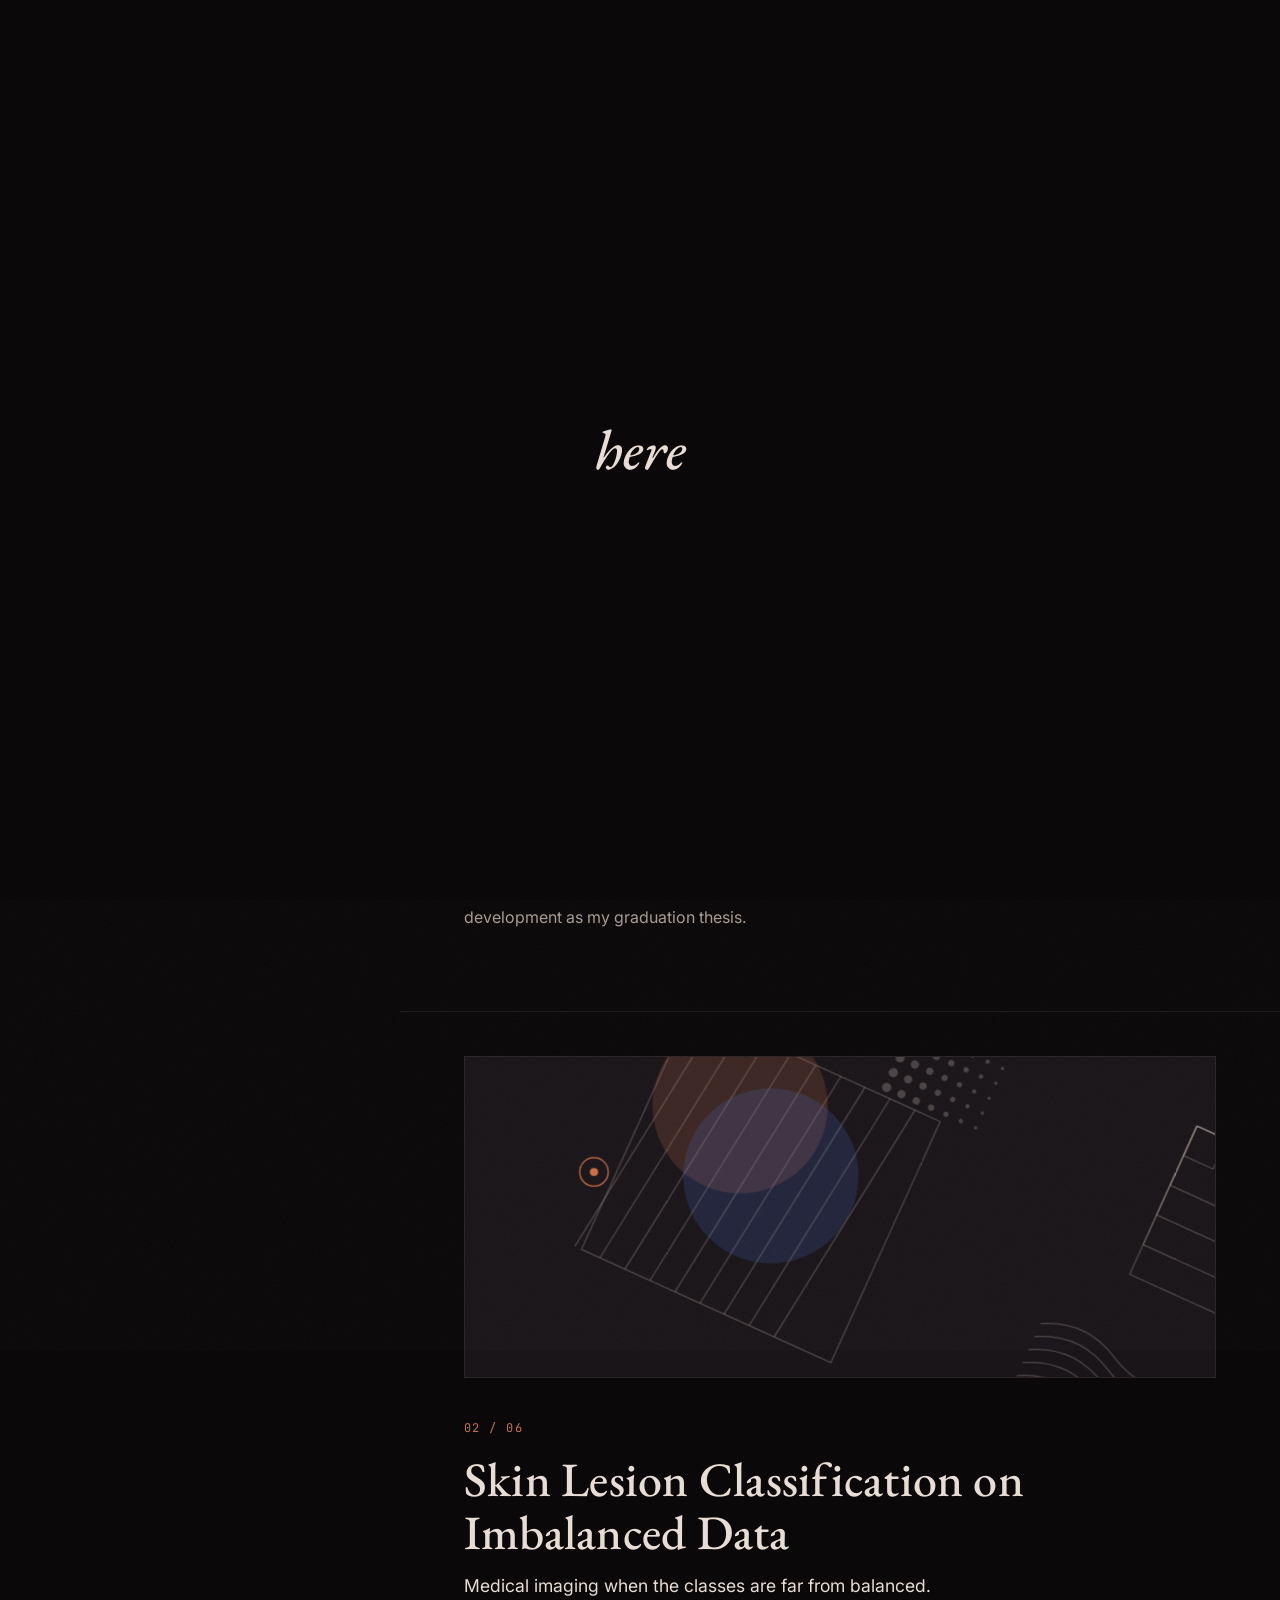
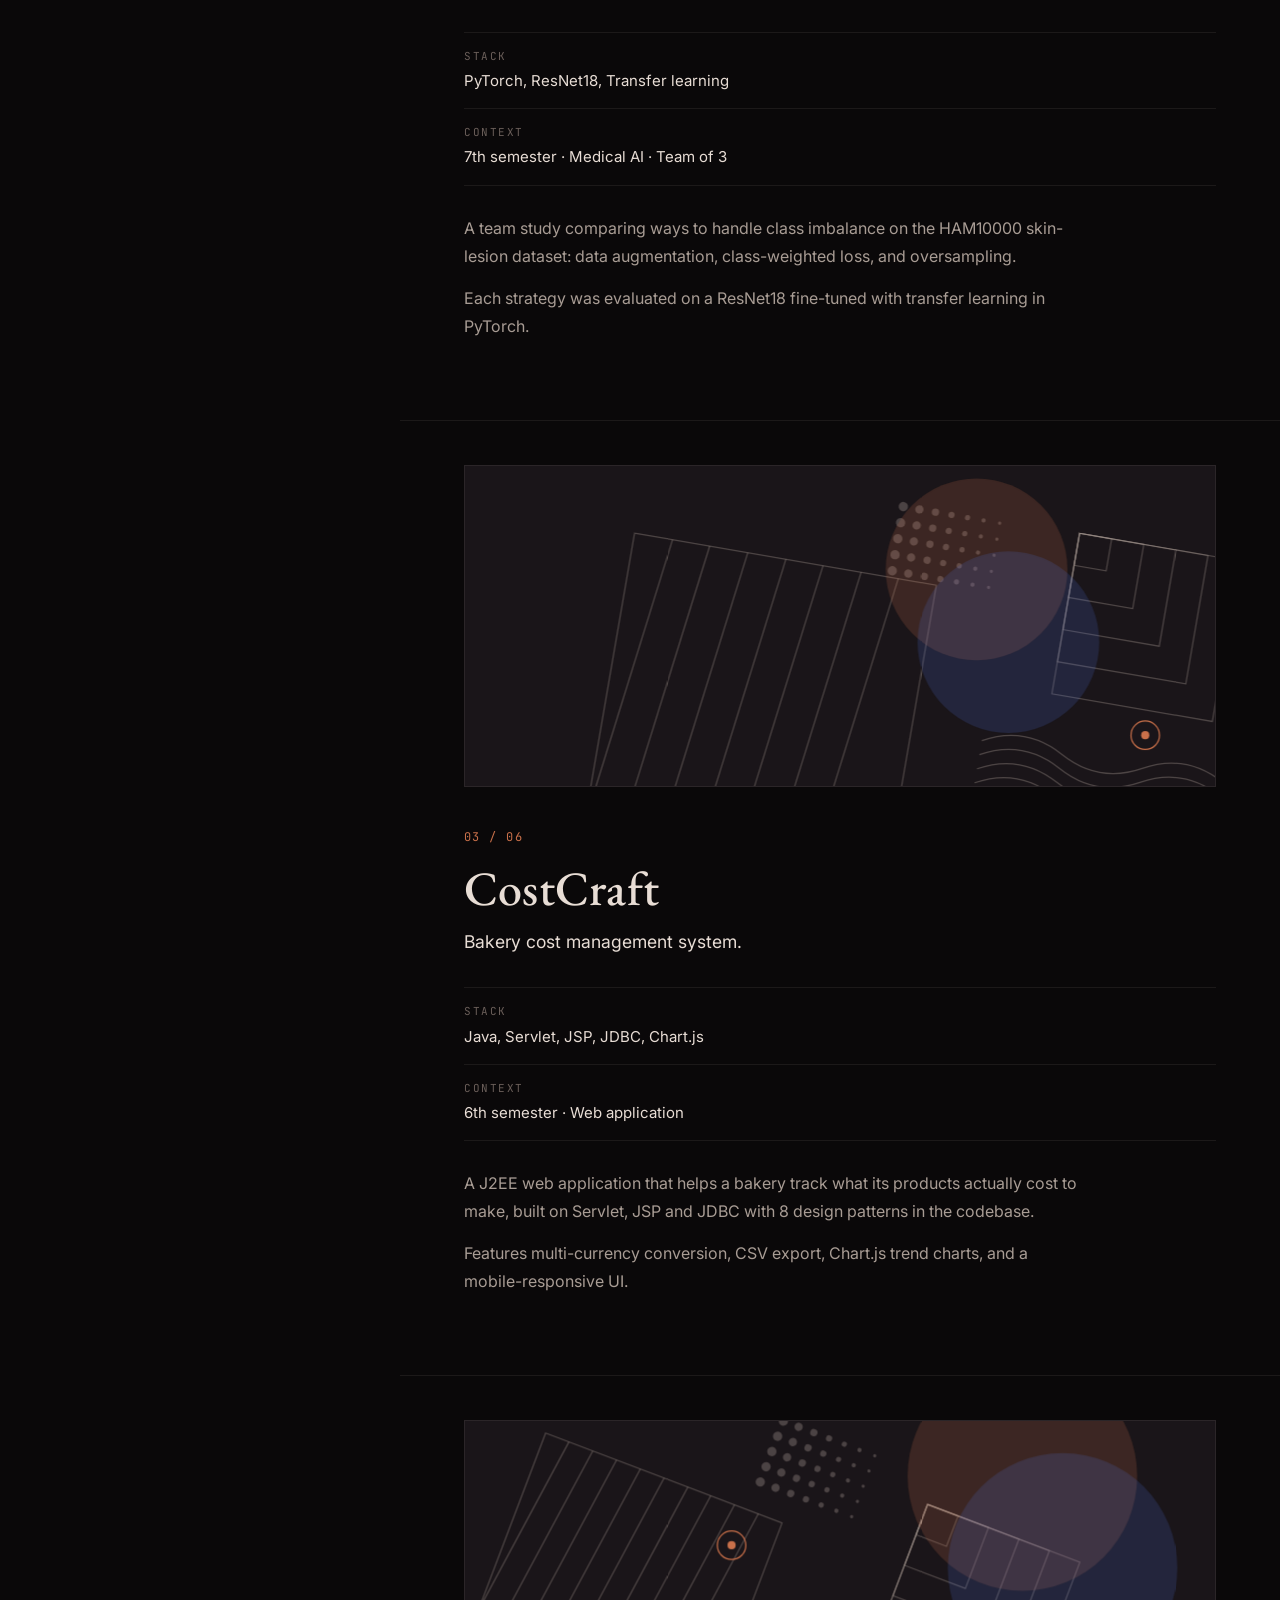
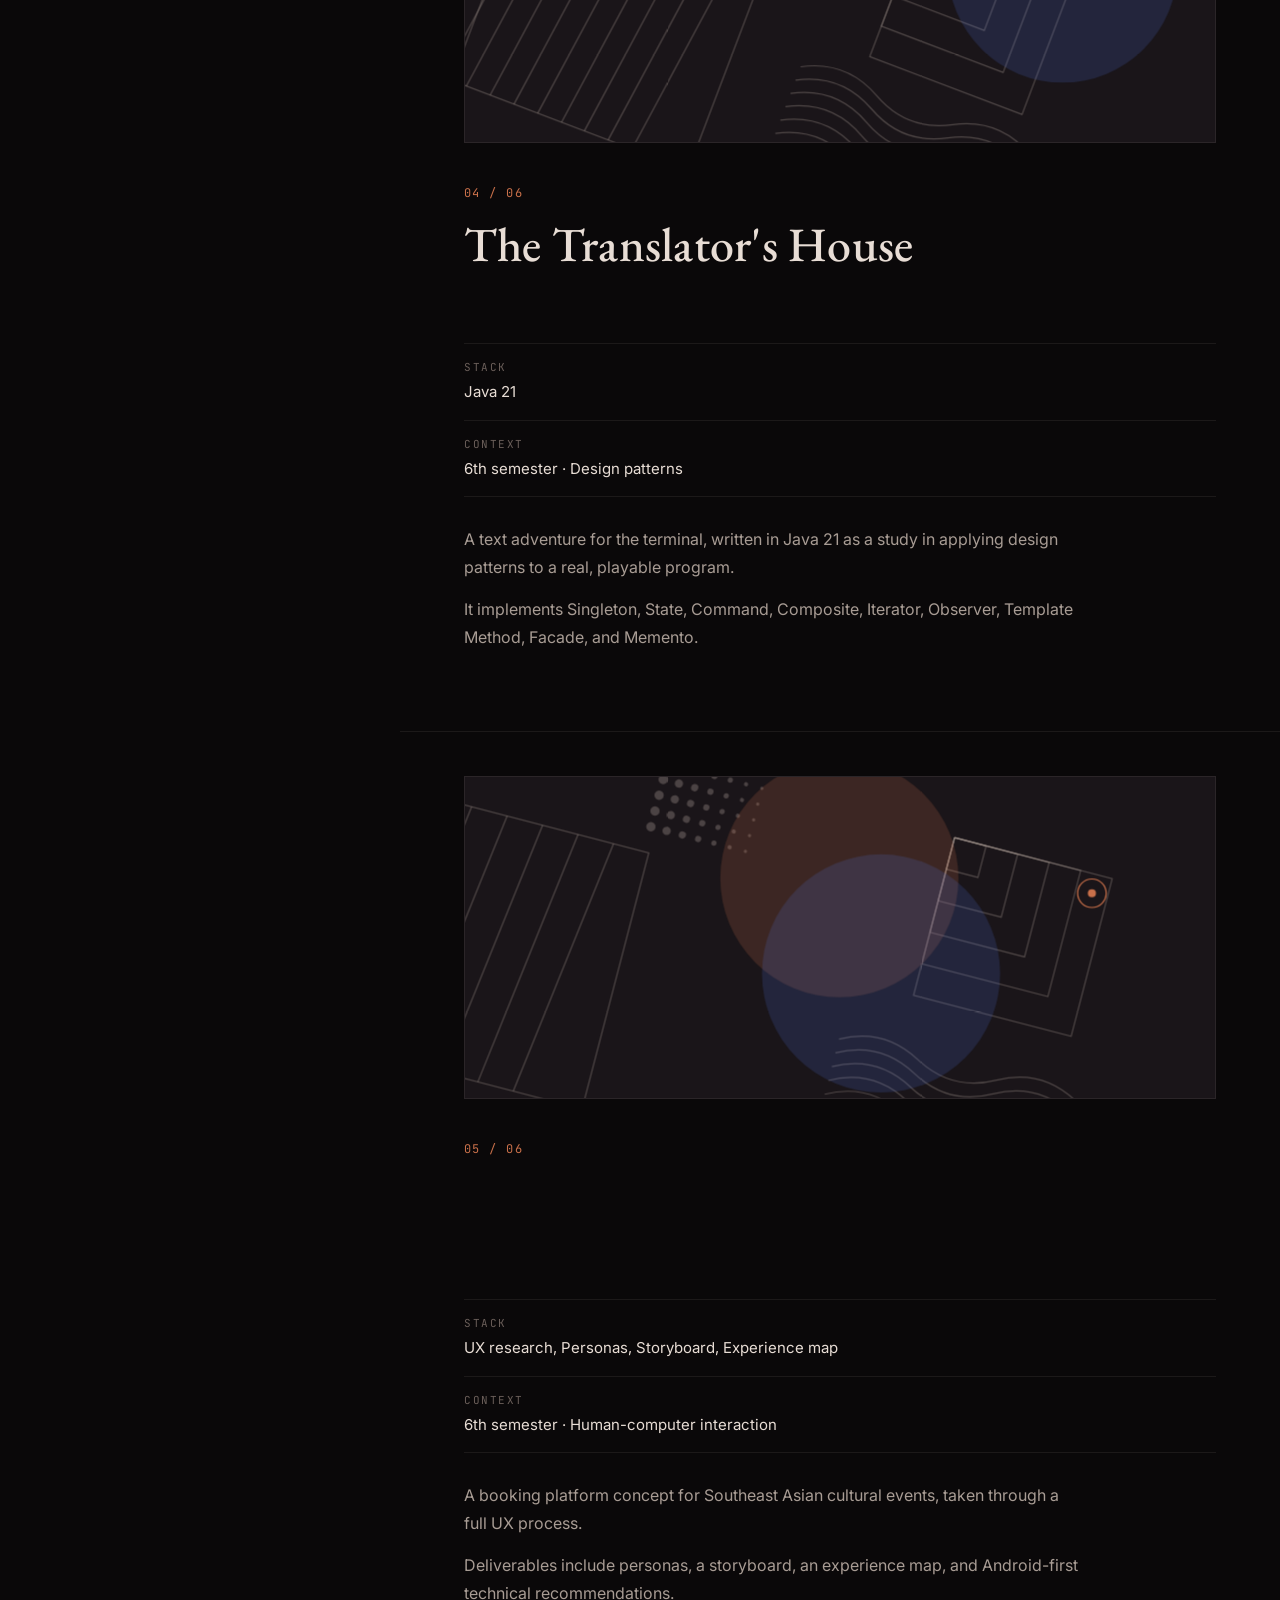
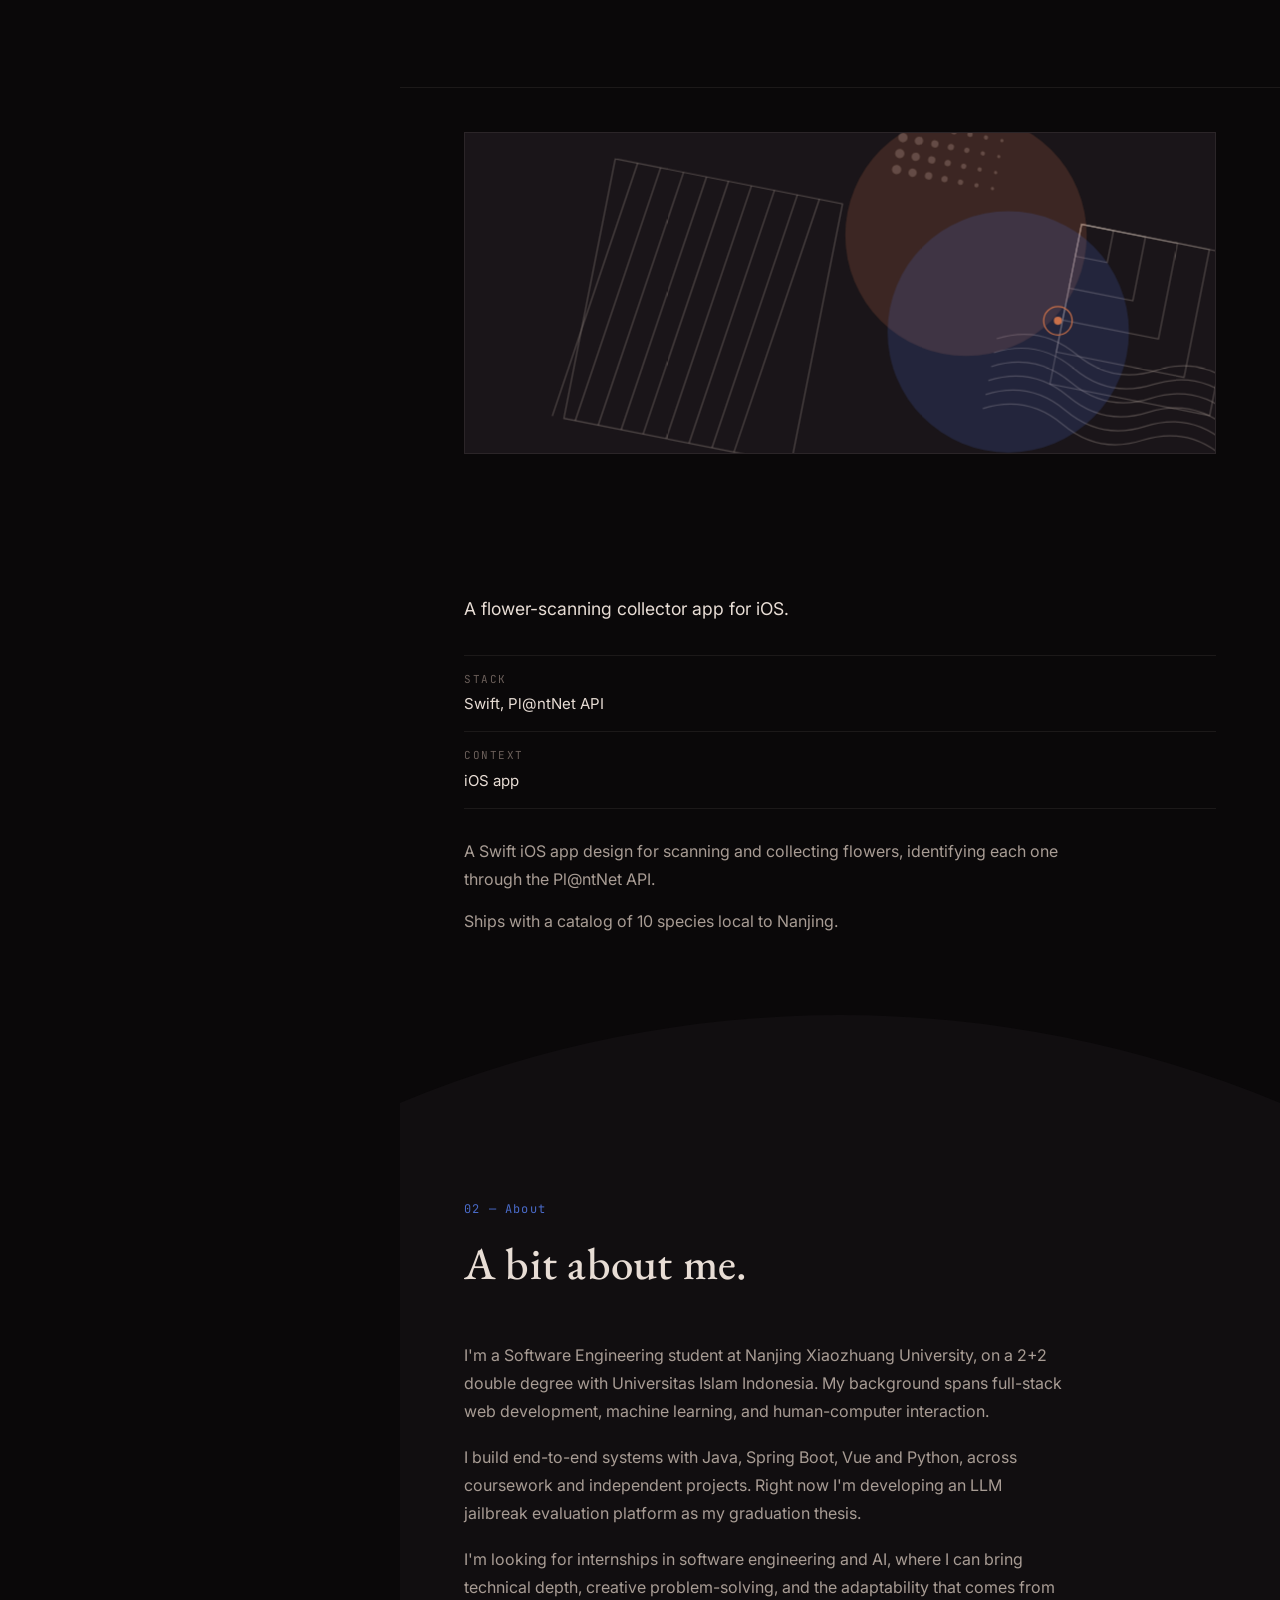
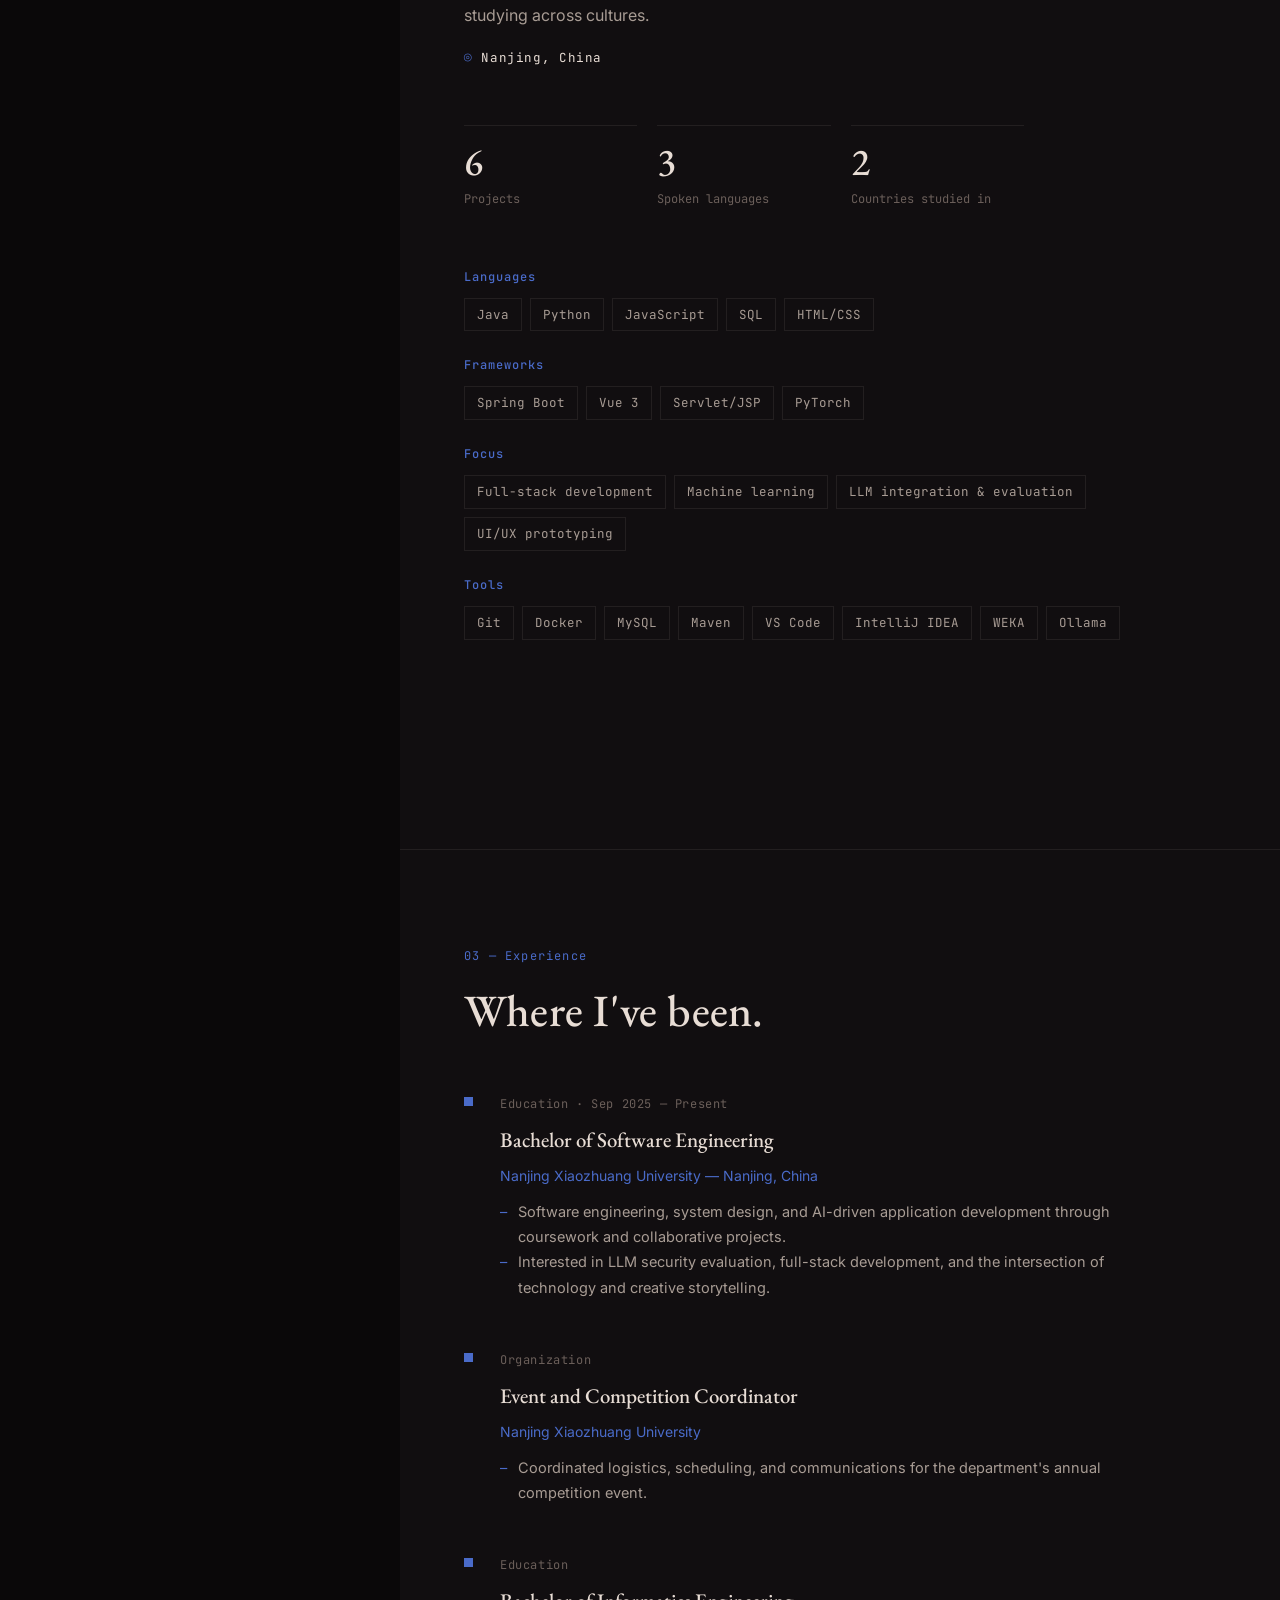
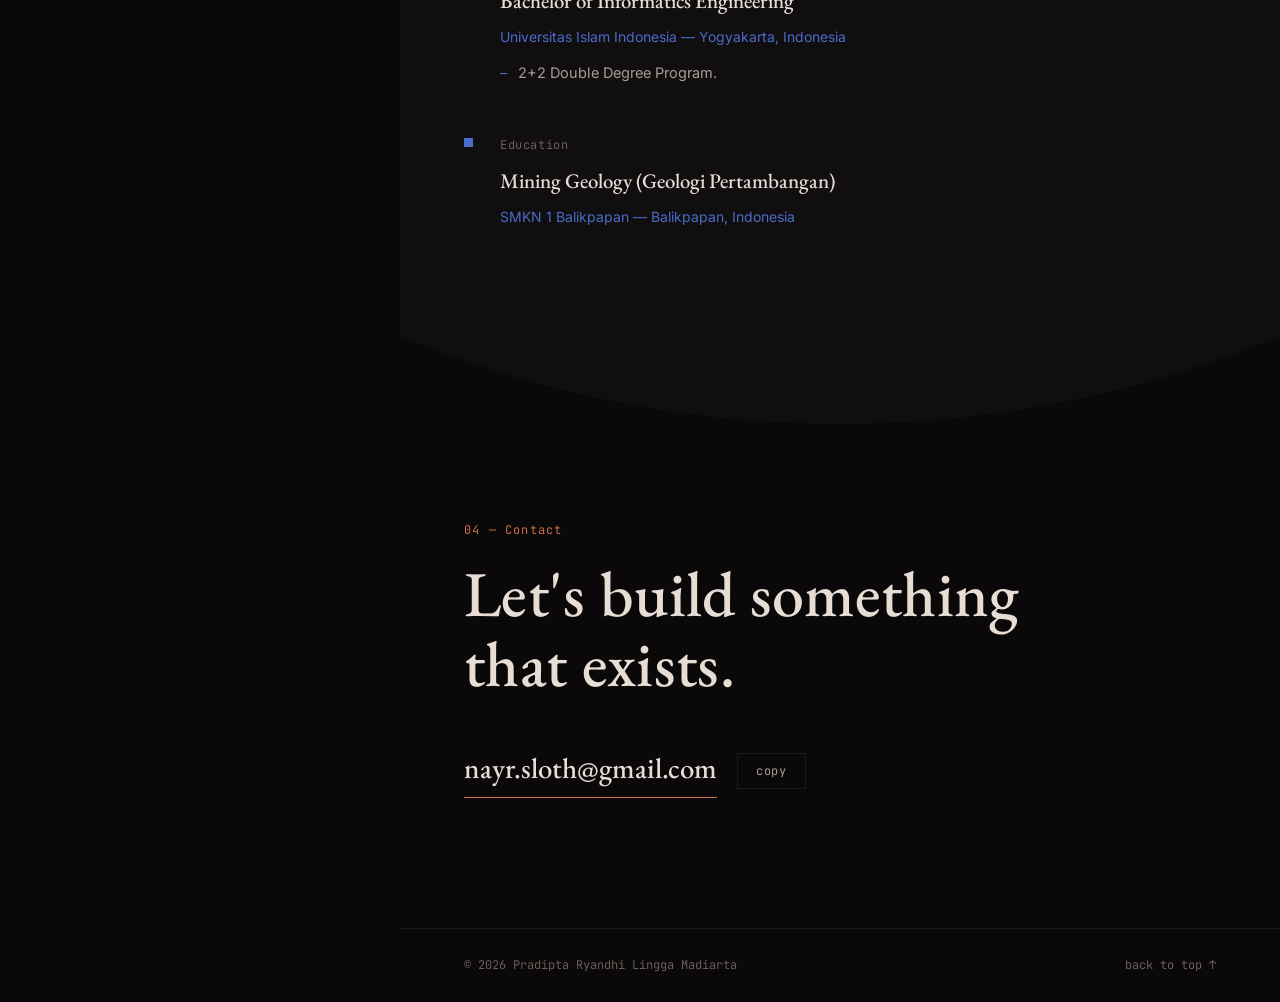
<file: _legacy/index.html>
<!DOCTYPE html>
<html lang="en">
<head>
  <meta charset="UTF-8" />
  <meta name="viewport" content="width=device-width, initial-scale=1" />
  <title>Portfolio</title>
  <meta name="description" content="Software developer portfolio" />
  <meta name="color-scheme" content="dark" />
  <meta name="theme-color" content="#0a0809" />
  <script>
    // Flag JS, and decide before first paint whether the preloader plays (once per session).
    (function () {
      var root = document.documentElement, seen = false;
      root.classList.add("js");
      try { seen = sessionStorage.getItem("preloaded") === "1"; } catch (e) {}
      if (seen || matchMedia("(prefers-reduced-motion: reduce)").matches) root.classList.add("no-pre");
      else root.classList.add("loading");
    })();
  </script>
  <link rel="preconnect" href="https://fonts.googleapis.com" />
  <link rel="preconnect" href="https://fonts.gstatic.com" crossorigin />
  <link href="https://fonts.googleapis.com/css2?family=EB+Garamond:ital,wght@0,500;0,600;1,500;1,600&family=Inter:wght@400;500&family=JetBrains+Mono:wght@400;500&display=swap" rel="stylesheet" />
  <link rel="stylesheet" href="style.css?v=9" />
</head>
<body>
  <div class="preloader" id="preloader" aria-hidden="true"><span class="pre-word" id="preWord"></span></div>
  <div class="grain" aria-hidden="true"></div>
  <div class="void" id="void" aria-hidden="true"></div>
  <div class="cursor" id="cursor" aria-hidden="true"></div>
  <div class="progress" id="progress" aria-hidden="true"></div>

  <!-- Oversized name drifting behind everything -->
  <div class="name-track" aria-hidden="true"><span class="name-scroll" id="nameScroll"></span></div>

  <!-- Follows the cursor while hovering the project index -->
  <div class="hover-card" id="hoverCard" aria-hidden="true"><div class="hover-card-img" id="hoverCardImg"></div></div>
  <span class="hover-pill" id="hoverPill" aria-hidden="true">view</span>

  <div class="frame">
    <!-- LEFT — fixed side -->
    <aside class="side">
      <p class="clock" id="clock" aria-hidden="true"></p>

      <header class="hero">
        <h1 class="hero-name glitch" id="heroName"></h1>
        <p class="hero-role"><span id="typed"></span><span class="caret" aria-hidden="true"></span></p>
        <p class="hero-tagline" id="tagline"></p>
        <p class="badge" id="badge" hidden><span class="dot"></span><span id="badgeText">open to work</span></p>
      </header>

      <nav class="menu" aria-label="Main">
        <a href="#projects" style="--i: 0"><span class="menu-num">01</span>Projects</a>
        <a href="#about" style="--i: 1"><span class="menu-num">02</span>About</a>
        <a href="#experience" style="--i: 2"><span class="menu-num">03</span>Experience</a>
        <a href="#contact" style="--i: 3"><span class="menu-num">04</span>Contact</a>
        <a id="resumeBtn" style="--i: 4" hidden target="_blank" rel="noopener"><span class="menu-num">++</span>Résumé</a>
      </nav>

      <!-- Project index — numbers at the panel edge, names on hover -->
      <nav class="pindex" id="pindex" aria-label="Projects">
        <div class="pi-list" id="piList"></div>
      </nav>

      <div class="side-foot">
        <ul class="socials" id="socials"></ul>
        <p class="kana glitch" data-text="非存在" lang="ja" aria-hidden="true">非存在</p>
      </div>
    </aside>

    <!-- RIGHT — scrolling content -->
    <main id="top">
      <section class="projects" id="projects" data-accent="you">
        <h2 class="sr-only">Projects</h2>
        <div id="projectList"></div>
      </section>

      <!-- void curves into the raised tone -->
      <div class="arc-break arc-break--in" aria-hidden="true"><div class="arc-div"></div></div>

      <section class="section raised" id="about" data-accent="me">
        <p class="eyebrow reveal">02 — About</p>
        <h2 class="reveal-lines" style="--d: 90ms">A bit about me.</h2>
        <div id="aboutText"></div>
        <p class="location reveal" id="location"></p>
        <div class="stats" id="stats"></div>
        <div class="skills" id="skills"></div>
      </section>

      <section class="section raised" id="experience" data-accent="me">
        <p class="eyebrow reveal">03 — Experience</p>
        <h2 class="reveal-lines" style="--d: 90ms">Where I've been.</h2>
        <ol class="timeline" id="timeline"></ol>
      </section>

      <!-- and back out into the void -->
      <div class="arc-break arc-break--out" aria-hidden="true"><div class="arc-div"></div></div>

      <section class="section contact" id="contact" data-accent="you">
        <p class="eyebrow reveal">04 — Contact</p>
        <h2 class="contact-title reveal-lines" style="--d: 90ms">Let's build something<br />that exists.</h2>
        <div class="contact-row reveal">
          <a class="email-link" id="emailLink"></a>
          <button class="copy-btn" id="copyEmail" type="button">copy</button>
        </div>
      </section>

      <footer class="footer">
        <span id="footerName"></span>
        <a href="#top">back to top ↑</a>
      </footer>
    </main>
  </div>

  <!-- Bump ?v= when you change a file and a browser keeps showing the old one -->
  <script src="content.js?v=9"></script>
  <script src="main.js?v=9"></script>
</body>
</html>
</file>
<file: _legacy/style.css>
/* ============================================================
   The Nonexistence of you AND me — absence, longing, the space
   between two people. Dark only. Two tones that coexist:
   --you (warm rust) and --me (cold blue). See PLAN.json.
   ============================================================ */

/* ---------- Tokens ---------- */
:root {
  --bg: #0a0809;
  --bg-raised: #110e10;
  --bg-surface: #1a1519;
  --text: #e8ddd5;
  --text-soft: #a89c94;   /* long-form paragraphs — --text-muted is too dim to read at length */
  --text-muted: #6b5f5a;  /* labels, metadata, things at rest */
  --text-ghost: #2e2628;
  --you: #c9704a;
  --me: #4a6bc9;
  --you-dim: rgba(201, 112, 74, 0.15);
  --me-dim: rgba(74, 107, 201, 0.15);
  --hairline: rgba(232, 221, 213, 0.08);
  --grain-opacity: 0.035;
  --void: #000000;

  --ease-out: cubic-bezier(0.22, 1, 0.36, 1);
  --ease-inout: cubic-bezier(0.7, 0, 0.3, 1);
  --ease-elastic: cubic-bezier(0.34, 1.56, 0.64, 1);
  --dur-fast: 0.3s;
  --dur-mid: 0.55s;
  --dur-slow: 0.9s;

  /* Working aliases used through the sheet */
  --accent: var(--you);      /* re-pointed per section by [data-accent] */
  --accent-dim: var(--you-dim);
  --live: var(--you);        /* follows the section currently on screen */
  --surface: var(--bg-surface);
  --muted: var(--text-muted);
  --border: var(--hairline);
  --out: var(--ease-out);

  --serif: "EB Garamond", Georgia, serif;
  --sans: "Inter", system-ui, -apple-system, "Segoe UI", Roboto, sans-serif;
  --mono: "JetBrains Mono", ui-monospace, Consolas, monospace;
  --jp: "Hiragino Sans", "Yu Gothic", "Noto Sans JP", sans-serif;
}

/* YOU / ME — projects and contact speak in rust, about and experience in blue */
[data-accent="you"] { --accent: var(--you); --accent-dim: var(--you-dim); }
[data-accent="me"]  { --accent: var(--me);  --accent-dim: var(--me-dim); }
html[data-tone="me"] { --live: var(--me); }

/* ---------- Base ---------- */
*, *::before, *::after { box-sizing: border-box; }
html { scroll-behavior: smooth; }
body {
  margin: 0;
  font-family: var(--sans);
  font-size: 16px;
  line-height: 1.75;
  color: var(--text);
  background: var(--bg);
  -webkit-font-smoothing: antialiased;
  overflow-x: hidden;
}
a { color: inherit; text-decoration: none; }
h1, h2, h3, p, ul, ol { margin: 0; }
ul, ol { padding: 0; list-style: none; }
::selection { background: var(--you); color: var(--bg); }
:focus-visible { outline: 1px solid var(--live); outline-offset: 3px; }
html.has-cursor body,
html.has-cursor a,
html.has-cursor button { cursor: none; }

/* ---------- Preloader ---------- */
.preloader { display: none; }
.js .preloader {
  position: fixed; inset: 0; z-index: 200;
  display: grid; place-items: center;
  background: var(--bg);
  transition: opacity 0.7s var(--ease-out);
}
.js.no-pre .preloader { display: none; }
.preloader.gone { opacity: 0; pointer-events: none; }
.pre-word {
  font: italic 500 clamp(28px, 5vw, 56px)/1.2 var(--serif);
  color: var(--text-muted);
  opacity: 0; transform: translateY(20px);
  transition: opacity 0.16s var(--ease-out), transform 0.16s var(--ease-out);
}
.pre-word.show { opacity: 1; transform: none; transition-duration: 0.32s; }
.pre-word.here { color: var(--text); }
/* Hold the entrance animations until the preloader lets go */
.loading .hero-name .char, .loading .menu a { animation-play-state: paused; }

/* ---------- Grain / void / cursor / progress ---------- */
.grain {
  position: fixed; inset: -50%; z-index: 90; pointer-events: none;
  background-image: url("data:image/svg+xml,%3Csvg xmlns='http://www.w3.org/2000/svg' width='300' height='300'%3E%3Cfilter id='n'%3E%3CfeTurbulence type='fractalNoise' baseFrequency='0.65' numOctaves='3' stitchTiles='stitch'/%3E%3C/filter%3E%3Crect width='100%25' height='100%25' filter='url(%23n)'/%3E%3C/svg%3E");
  opacity: var(--grain-opacity);
  animation: grain 8s steps(10) infinite;
}
@keyframes grain {
  0%, 100% { transform: translate(0, 0); }
  10% { transform: translate(-5%, -8%); }
  30% { transform: translate(3%, -4%); }
  50% { transform: translate(-7%, 6%); }
  70% { transform: translate(6%, 2%); }
  90% { transform: translate(-3%, 7%); }
}

/* The blink: nav clicks flash this pure-black sheet for 90ms */
.void {
  position: fixed; inset: 0; z-index: 95; pointer-events: none;
  background: var(--void); opacity: 0;
}
html[data-blink] .void { opacity: 1; }

.cursor {
  position: fixed; top: 0; left: 0; z-index: 99; pointer-events: none;
  width: 6px; height: 6px; margin: -3px 0 0 -3px;
  background: var(--live);
  opacity: 0;
  transition: width 0.25s var(--out), height 0.25s var(--out), margin 0.25s var(--out), background-color var(--dur-mid) var(--out), border-color var(--dur-mid) var(--out);
}
.cursor.on { opacity: 1; }
.cursor.big { width: 28px; height: 28px; margin: -14px 0 0 -14px; background: transparent; border: 1px solid var(--live); }
html[data-card] .cursor { opacity: 0; }

.progress {
  position: fixed; inset: 0 0 auto 0; height: 1px; z-index: 100;
  background: var(--live);
  transform: scaleX(0); transform-origin: left;
  transition: background-color var(--dur-slow) var(--out);
}

/* ---------- Oversized name, drifting behind the page ---------- */
.name-track {
  position: fixed; bottom: 15vh; left: 0; width: 100%;
  overflow: hidden; pointer-events: none; z-index: 0;
}
.name-scroll {
  display: block; white-space: nowrap;
  font: italic 600 clamp(80px, 14vw, 180px)/1 var(--serif);
  color: var(--text-ghost);
  opacity: 0.55; /* at full strength it fights the menu and body text it passes behind */
  will-change: transform;
}

/* ---------- Mouse-follow project card ---------- */
.hover-card, .hover-pill {
  position: fixed; top: 0; left: 0; pointer-events: none;
  opacity: 0; transition: opacity var(--dur-fast) var(--out);
}
.hover-card { z-index: 96; width: 300px; height: 180px; margin: -90px 0 0 40px; }
.hover-card-img {
  width: 100%; height: 100%; overflow: hidden;
  background: var(--bg-surface); border: 1px solid var(--hairline);
  transform: scale(0.9); transition: transform var(--dur-mid) var(--out);
}
.hover-card-img img, .hover-card-img .art { display: block; width: 100%; height: 100%; object-fit: cover; }
.hover-pill {
  z-index: 97; margin: -17px 0 0 -34px;
  background: var(--you); color: var(--bg);
  border-radius: 99px; padding: 8px 20px;
  font: 500 11px/1.6 var(--mono); letter-spacing: 0.1em; text-transform: uppercase;
}
html[data-card] .hover-card, html[data-card] .hover-pill { opacity: 1; }
html[data-card] .hover-card-img { transform: scale(1); }

/* ---------- Frame ---------- */
.frame {
  position: relative; z-index: 1;
  display: grid;
  grid-template-columns: minmax(300px, 400px) 1fr;
  max-width: 1360px;
  margin: 0 auto;
  min-height: 100vh;
}

/* ---------- Side (left) ---------- */
.side {
  position: sticky; top: 0;
  height: 100vh; height: 100svh;
  display: flex; flex-direction: column;
  padding: 44px 44px 36px;
  border-right: 1px solid var(--border);
}
.side::after { /* faint scanlines — CRT ghost */
  content: ""; position: absolute; inset: 0; pointer-events: none;
  background: repeating-linear-gradient(0deg, transparent 0 2px, rgba(0, 0, 0, 0.14) 2px 3px);
  opacity: 0.5;
}
.side > * { position: relative; }

.clock {
  font-family: var(--mono); font-size: 12px; letter-spacing: 0.08em;
  color: var(--muted); margin-bottom: 56px; min-height: 1.5em;
}
.clock::before { content: "— "; color: var(--live); transition: color var(--dur-slow) var(--out); }

.hero-name {
  font-family: var(--serif);
  font-weight: 500;
  font-size: clamp(2.6rem, 4.5vw, 3.6rem);
  line-height: 1.05;
  letter-spacing: 0.01em;
}
.hero-name.long { font-size: clamp(1.9rem, 2.9vw, 2.35rem); line-height: 1.12; }
.hero-name .word { display: inline-block; }
.hero-name .char { display: inline-block; }
.js .hero-name .char {
  opacity: 0; filter: blur(4px);
  animation: surface 1.1s var(--out) forwards;
  animation-delay: calc(var(--i) * 45ms + 200ms);
}
@keyframes surface { to { opacity: 1; filter: blur(0); } }

.hero-role {
  font-family: var(--mono); font-size: 13px; letter-spacing: 0.04em;
  color: var(--you); margin-top: 18px; min-height: 1.75em;
}
.caret {
  display: inline-block; width: 1px; height: 1.1em; margin-left: 4px;
  background: currentColor; vertical-align: text-bottom;
  animation: blink 1.2s steps(1) infinite;
}
@keyframes blink { 50% { opacity: 0; } }

.hero-tagline { color: var(--text-soft); font-size: 15px; margin-top: 20px; max-width: 42ch; }

.badge {
  display: inline-flex; align-items: center; gap: 10px;
  font-family: var(--mono); font-size: 12px; letter-spacing: 0.06em;
  color: var(--muted); margin-top: 26px;
}
.badge[hidden] { display: none; }
.dot { width: 6px; height: 6px; background: var(--you); position: relative; }
.dot::after {
  content: ""; position: absolute; inset: 0; background: var(--you);
  animation: ping 3s var(--out) infinite;
}
@keyframes ping { to { transform: scale(3.2); opacity: 0; } }

/* ---------- Menu ---------- */
.menu { display: flex; flex-direction: column; align-items: flex-start; gap: 2px; margin-top: auto; padding-top: 40px; }
.menu a {
  display: flex; align-items: baseline; gap: 14px;
  font-family: var(--serif); font-size: 1.35rem; font-weight: 500;
  color: var(--muted); padding: 7px 0;
  background: linear-gradient(var(--live), var(--live)) no-repeat 0 100% / 0 1px;
  transition: color 0.45s var(--out), background-size 0.45s var(--out), translate var(--dur-mid) var(--out);
}
.menu a:hover, .menu a.active { color: var(--text); background-size: 100% 1px; }
.menu a[hidden] { display: none; }
.js .menu a { /* staggered entrance — each link carries its own --i */
  opacity: 0;
  animation: menu-in 1.2s var(--out) forwards;
  animation-delay: calc(var(--i) * 110ms + 900ms);
}
@keyframes menu-in {
  from { opacity: 0; transform: translateX(-8px); }
  to   { opacity: 1; transform: none; }
}
.menu-num { font-family: var(--mono); font-size: 11px; color: var(--live); letter-spacing: 0.08em; transition: color var(--dur-slow) var(--out); }

/* ---------- Side foot ---------- */
.side-foot { display: flex; align-items: flex-end; justify-content: space-between; margin-top: 44px; }
.socials { display: flex; flex-direction: column; align-items: flex-start; gap: 6px; }
.socials a {
  display: inline-block;
  font-family: var(--mono); font-size: 12px; letter-spacing: 0.05em; color: var(--text-soft);
  transition: color 0.35s var(--out), translate var(--dur-mid) var(--out);
}
.socials a:hover { color: var(--you); }
.kana {
  font-family: var(--jp); font-weight: 700; font-size: 15px;
  writing-mode: vertical-rl; letter-spacing: 0.3em;
  color: var(--text-ghost); user-select: none;
  transition: color 0.6s var(--out);
}
.kana:hover { color: var(--you); }

/* ---------- Glitch — "you are not fully here": the name splits into YOU and ME ---------- */
.glitch { position: relative; }
.glitch::before, .glitch::after {
  content: attr(data-text);
  position: absolute; inset: 0; opacity: 0; pointer-events: none;
}
.glitching::before {
  opacity: 0.85; color: var(--you);
  animation: glitch-a 0.3s steps(2) both;
}
.glitching::after {
  opacity: 0.75; color: var(--me);
  animation: glitch-b 0.3s steps(2) both;
}
@keyframes glitch-a {
  0%   { transform: translate(-3px, 1px);  clip-path: inset(10% 0 62% 0); }
  25%  { transform: translate(2px, -1px);  clip-path: inset(58% 0 12% 0); }
  50%  { transform: translate(-2px, 0);    clip-path: inset(32% 0 44% 0); }
  75%  { transform: translate(3px, 1px);   clip-path: inset(74% 0 6% 0); }
  100% { transform: translate(0, 0);       clip-path: inset(0 0 100% 0); }
}
@keyframes glitch-b {
  0%   { transform: translate(3px, -1px);  clip-path: inset(66% 0 8% 0); }
  25%  { transform: translate(-2px, 1px);  clip-path: inset(8% 0 70% 0); }
  50%  { transform: translate(2px, 0);     clip-path: inset(45% 0 38% 0); }
  75%  { transform: translate(-3px, -1px); clip-path: inset(20% 0 55% 0); }
  100% { transform: translate(0, 0);       clip-path: inset(100% 0 0 0); }
}

/* ---------- Main (right) ---------- */
main { min-width: 0; }
.section { padding: 96px 64px; }
.section.raised { background: var(--bg-raised); }
.section.raised + .section.raised { border-top: 1px solid var(--border); }
.eyebrow {
  font-family: var(--mono); font-size: 12px; letter-spacing: 0.1em;
  color: var(--accent); margin-bottom: 18px;
}
h2 {
  font-family: var(--serif); font-weight: 500;
  font-size: clamp(1.9rem, 4vw, 2.8rem);
  line-height: 1.15; letter-spacing: 0.005em;
  margin-bottom: 52px;
}

/* ---------- Arc section breaks — one tone curving into the other ---------- */
.arc-break { position: relative; overflow: hidden; aspect-ratio: 10 / 1; }
.arc-div {
  position: absolute; left: 50%; width: 260%; aspect-ratio: 1;
  transform: translateX(-50%);
  border-radius: 50%; background: var(--bg-raised);
}
.arc-break--in .arc-div { top: 0; }      /* raised tone rises out of the void */
.arc-break--out .arc-div { bottom: 0; }  /* and sinks back into it */

/* ---------- Reveal ---------- */
.js .reveal {
  opacity: 0; transform: translateY(24px);
  transition: opacity var(--dur-slow) var(--out), transform var(--dur-slow) var(--out);
  transition-delay: var(--d, 0ms);
}
.js .reveal.in { opacity: 1; transform: none; }

/* Eyebrow slides in from the left — directional, quick */
.js .eyebrow.reveal { transform: translateX(-16px); }
.js .eyebrow.reveal.in { transform: none; }

/* Headings: each line rises out from behind its own mask */
.js .reveal-lines:not(.split) { opacity: 0; }
.line-wrap { display: block; overflow: hidden; padding-bottom: 0.14em; margin-bottom: -0.14em; }
.line-inner { display: block; }
.js .line-inner {
  transform: translateY(110%); opacity: 0;
  transition: transform var(--dur-slow) var(--ease-out), opacity var(--dur-slow) var(--ease-out);
  transition-delay: calc(var(--d, 0ms) + var(--l, 0) * 90ms);
}
.js .reveal-lines.in .line-inner { transform: translateY(0); opacity: 1; }

/* ---------- Projects — one full-screen panel each ---------- */
.sr-only {
  position: absolute; width: 1px; height: 1px; margin: -1px; padding: 0;
  overflow: hidden; clip-path: inset(50%); white-space: nowrap; border: 0;
}
.slide {
  min-height: 100vh; min-height: 100svh;
  padding: 44px 64px 80px;
  border-bottom: 1px solid var(--border);
}
.slide:last-child { border-bottom: 0; }

/* The visual: wipes open from the top, lines draw themselves, the mark arrives last */
.slide-art { aspect-ratio: 21 / 9; margin-bottom: 40px; }
.slide-art-in {
  height: 100%; overflow: hidden;
  border: 1px solid var(--border); background: var(--surface);
}
/* The wipe lives on the inner box: a fully clipped element never registers as "in view" */
.js .slide-art-in {
  clip-path: inset(0 0 100% 0);
  transition: clip-path 1.5s var(--out);
}
.js .slide-art.in .slide-art-in { clip-path: inset(0 0 0 0); }
.slide-art img, .slide-art .art {
  display: block; width: 100%; height: 100%; object-fit: cover;
  transform: translateY(calc(var(--p, 0) * 6%)) scale(1.14); /* scroll-linked drift */
  will-change: transform;
}
.art { fill: none; stroke: var(--text-soft); stroke-width: 1.2; stroke-opacity: 0.38; }
.art .moon { stroke: none; }
.art .moon-you { fill: var(--you); fill-opacity: 0.2; }
.art .moon-me { fill: var(--me); fill-opacity: 0.2; }
.art .dotm { fill: var(--text-soft); fill-opacity: 0.35; stroke: none; }
.art .eye { fill: var(--you); stroke: none; }
.art .eye-ring { stroke: var(--you); stroke-opacity: 1; }
.js .slide-art .draw {
  stroke-dasharray: 1; stroke-dashoffset: 1;
  transition: stroke-dashoffset 2.4s var(--out);
  transition-delay: calc(var(--k, 0) * 55ms + 250ms);
}
.js .slide-art.in .draw { stroke-dashoffset: 0; }
.js .slide-art .moon, .js .slide-art .dotm, .js .slide-art .eye {
  opacity: 0; transition: opacity 1.8s var(--out) 0.7s;
}
.js .slide-art .eye { transition-delay: 1.9s; }
.js .slide-art.in .moon, .js .slide-art.in .dotm, .js .slide-art.in .eye { opacity: 1; }

.slide-count { font-family: var(--mono); font-size: 12px; letter-spacing: 0.12em; color: var(--accent); margin-bottom: 14px; }
.slide-title {
  font-family: var(--serif); font-weight: 500;
  font-size: clamp(2rem, 4vw, 3rem); line-height: 1.1; letter-spacing: 0.005em;
}
.slide-sub { font-size: 1.1rem; margin-top: 12px; max-width: 52ch; }
.slide-meta { margin: 30px 0 0; border-top: 1px solid var(--border); }
.slide-meta > div { padding: 14px 0; border-bottom: 1px solid var(--border); }
.slide-meta dt {
  font-family: var(--mono); font-size: 11px; letter-spacing: 0.14em; text-transform: uppercase;
  color: var(--muted);
}
.slide-meta dd { margin: 2px 0 0; font-size: 15px; }
.slide-body { margin-top: 28px; max-width: 62ch; color: var(--text-soft); }
.slide-body p + p { margin-top: 14px; }
.slide-links { display: flex; gap: 26px; margin-top: 30px; }
.slide-links a {
  font-family: var(--mono); font-size: 13px; letter-spacing: 0.05em;
  background: linear-gradient(var(--accent), var(--accent)) no-repeat 0 100% / 0 1px;
  padding-bottom: 2px;
  transition: color 0.35s var(--out), background-size 0.35s var(--out);
}
.slide-links a:hover { color: var(--accent); background-size: 100% 1px; }

/* ---------- Project index (sits on the edge of the side panel) ---------- */
.side > .pindex {
  position: absolute; right: 0; top: 50%; z-index: 3;
  transform: translateY(-50%);
  padding: 14px 18px 14px 22px;
  border: 1px solid transparent; border-right: 0;
  opacity: 0; pointer-events: none;
  transition: opacity 0.7s var(--out), background-color 0.4s var(--out), border-color 0.4s var(--out);
}
html[data-zone="projects"] .pindex { opacity: 1; pointer-events: auto; }
.pindex:hover, .pindex:focus-within { background: var(--bg); border-color: var(--border); }
.pi-list { display: flex; flex-direction: column; }
.pi-list a {
  display: flex; justify-content: flex-end; align-items: baseline;
  padding: 6px 0; color: var(--muted);
  border-bottom: 1px solid transparent;
  transition: color 0.35s var(--out), border-color 0.4s var(--out);
}
.pi-num { font-family: var(--mono); font-size: 12px; letter-spacing: 0.1em; }
.pi-title {
  font-family: var(--serif); font-size: 18px; line-height: 1.4;
  white-space: nowrap; overflow: hidden; text-overflow: ellipsis;
  max-width: 0; opacity: 0; padding-right: 0;
  transition: max-width 0.6s var(--out), opacity 0.5s var(--out), padding-right 0.6s var(--out);
}
.pindex:hover .pi-title, .pindex:focus-within .pi-title { max-width: 250px; opacity: 1; padding-right: 18px; }
.pindex:hover .pi-list a, .pindex:focus-within .pi-list a { border-bottom-color: var(--border); }
.pi-list a:hover, .pi-list a.active { color: var(--text); }
.pi-list a.active .pi-num { color: var(--you); }

/* ---------- About ---------- */
#aboutText { max-width: 60ch; }
#aboutText p { color: var(--text-soft); margin-bottom: 18px; }
.location { font-family: var(--mono); font-size: 12.5px; letter-spacing: 0.05em; margin-top: 10px; }
.location::before { content: "◎ "; color: var(--accent); }

.stats { display: grid; grid-template-columns: repeat(3, minmax(0, 1fr)); gap: 20px; margin-top: 56px; max-width: 560px; }
.stat { border-top: 1px solid var(--border); padding-top: 14px; }
.stat b {
  display: block; font-family: var(--serif); font-weight: 500;
  font-size: clamp(1.8rem, 3.5vw, 2.4rem); line-height: 1.1;
  font-variant-numeric: tabular-nums;
}
.stat span { font-family: var(--mono); font-size: 12px; color: var(--muted); }

.skills { margin-top: 56px; }
.skill-group { margin-bottom: 24px; }
.skill-group h3 { font-family: var(--mono); font-weight: 500; font-size: 12px; letter-spacing: 0.08em; color: var(--accent); margin-bottom: 10px; }
.chips { display: flex; flex-wrap: wrap; gap: 8px; }
.chips li {
  font-family: var(--mono); font-size: 12.5px; padding: 5px 12px;
  border: 1px solid var(--border); color: var(--text-soft);
  transition: color 0.35s var(--out), border-color 0.35s var(--out), background-color 0.35s var(--out);
}
.chips li:hover { color: var(--text); border-color: var(--accent); background: var(--accent-dim); }

/* ---------- Timeline ---------- */
.timeline { position: relative; max-width: 680px; }
.timeline::before {
  content: ""; position: absolute; left: 4px; top: 8px; bottom: 8px; width: 1px;
  background: linear-gradient(var(--accent), var(--border));
  transform: scaleY(var(--line, 0)); transform-origin: top;
}
.timeline li.item { position: relative; padding: 0 0 44px 36px; }
.timeline li.item:last-child { padding-bottom: 0; }
.timeline li.item::before {
  content: ""; position: absolute; left: 0; top: 9px; width: 9px; height: 9px;
  background: var(--bg-raised); border: 1px solid var(--accent);
  transition: background-color 0.5s var(--out) 0.3s;
}
.timeline li.item.in::before { background: var(--accent); }
.period { font-family: var(--mono); font-size: 12px; letter-spacing: 0.05em; color: var(--muted); }
.timeline h3 { font-family: var(--serif); font-weight: 500; font-size: 1.3rem; margin: 6px 0 2px; }
.org { color: var(--accent); font-size: 14px; }
.points { margin-top: 10px; color: var(--text-soft); font-size: 14.5px; }
.points li { padding-left: 18px; position: relative; }
.points li::before { content: "–"; position: absolute; left: 0; color: var(--accent); }

/* ---------- Contact ---------- */
.contact { padding-bottom: 130px; }
.contact-title {
  font-family: var(--serif); font-weight: 500;
  font-size: clamp(2.2rem, 6vw, 4rem); line-height: 1.1; margin-bottom: 44px;
}
.contact-row { display: flex; flex-wrap: wrap; align-items: center; gap: 20px; }
.email-link {
  display: inline-block;
  font-family: var(--serif); font-size: clamp(1.2rem, 3vw, 1.8rem); font-weight: 500;
  background: linear-gradient(var(--accent), var(--accent)) no-repeat 0 100% / 100% 1px;
  padding-bottom: 4px; overflow-wrap: anywhere;
  transition: background-size 0.5s var(--out), color 0.4s var(--out), translate var(--dur-mid) var(--out);
}
.email-link:hover { background-size: 100% 100%; color: var(--bg); }
.copy-btn {
  font-family: var(--mono); font-size: 12px; letter-spacing: 0.06em;
  padding: 9px 18px; border: 1px solid var(--border); background: transparent; color: var(--text-soft);
  cursor: pointer;
  transition: color 0.35s var(--out), border-color 0.35s var(--out), translate var(--dur-mid) var(--out);
}
.copy-btn:hover { color: var(--text); border-color: var(--accent); }
.copy-btn.done { border-color: var(--accent); color: var(--accent); }

/* ---------- Footer ---------- */
.footer {
  display: flex; justify-content: space-between; gap: 16px;
  padding: 26px 64px; font-family: var(--mono); font-size: 12px; color: var(--muted);
  border-top: 1px solid var(--border);
}
.footer a { display: inline-block; transition: color 0.35s var(--out), translate var(--dur-mid) var(--out); }
.footer a:hover { color: var(--you); }

/* ---------- Responsive ---------- */
@media (max-width: 900px) {
  .frame { grid-template-columns: 1fr; }
  .side {
    position: static; height: auto;
    border-right: 0; border-bottom: 1px solid var(--border);
    padding: 36px 24px;
  }
  .clock { margin-bottom: 36px; }
  .menu { margin-top: 36px; padding-top: 0; }
  .kana { display: none; }
  .section { padding: 72px 24px; }
  .footer { padding: 22px 24px; }
  .slide { min-height: 0; padding: 32px 24px 64px; }
  .slide-art { aspect-ratio: 16 / 9; margin-bottom: 28px; }
  .side > .pindex, .hover-card, .hover-pill { display: none; }
}

/* Short laptop screens: tighten the side panel so nothing is cut off */
@media (max-height: 800px) and (min-width: 901px) {
  .side { padding-top: 32px; padding-bottom: 28px; }
  .clock { margin-bottom: 32px; }
  .menu { padding-top: 24px; }
  .side-foot { margin-top: 28px; }
}

/* ---------- Reduced motion ---------- */
@media (prefers-reduced-motion: reduce) {
  html { scroll-behavior: auto; }
  *, *::before, *::after { animation: none !important; transition-duration: 0.01ms !important; }
  .js .reveal, .js .hero-name .char, .js .menu a, .js .line-inner { opacity: 1; transform: none; filter: none; }
  .js .reveal-lines:not(.split) { opacity: 1; }
  .js .slide-art-in { clip-path: none; }
  .js .slide-art .draw { stroke-dashoffset: 0; }
  .js .slide-art .moon, .js .slide-art .dotm, .js .slide-art .eye { opacity: 1; }
  .slide-art img, .slide-art .art { transform: none; }
  .grain, .cursor, .void, .preloader, .hover-card, .hover-pill { display: none !important; }
}
</file>
